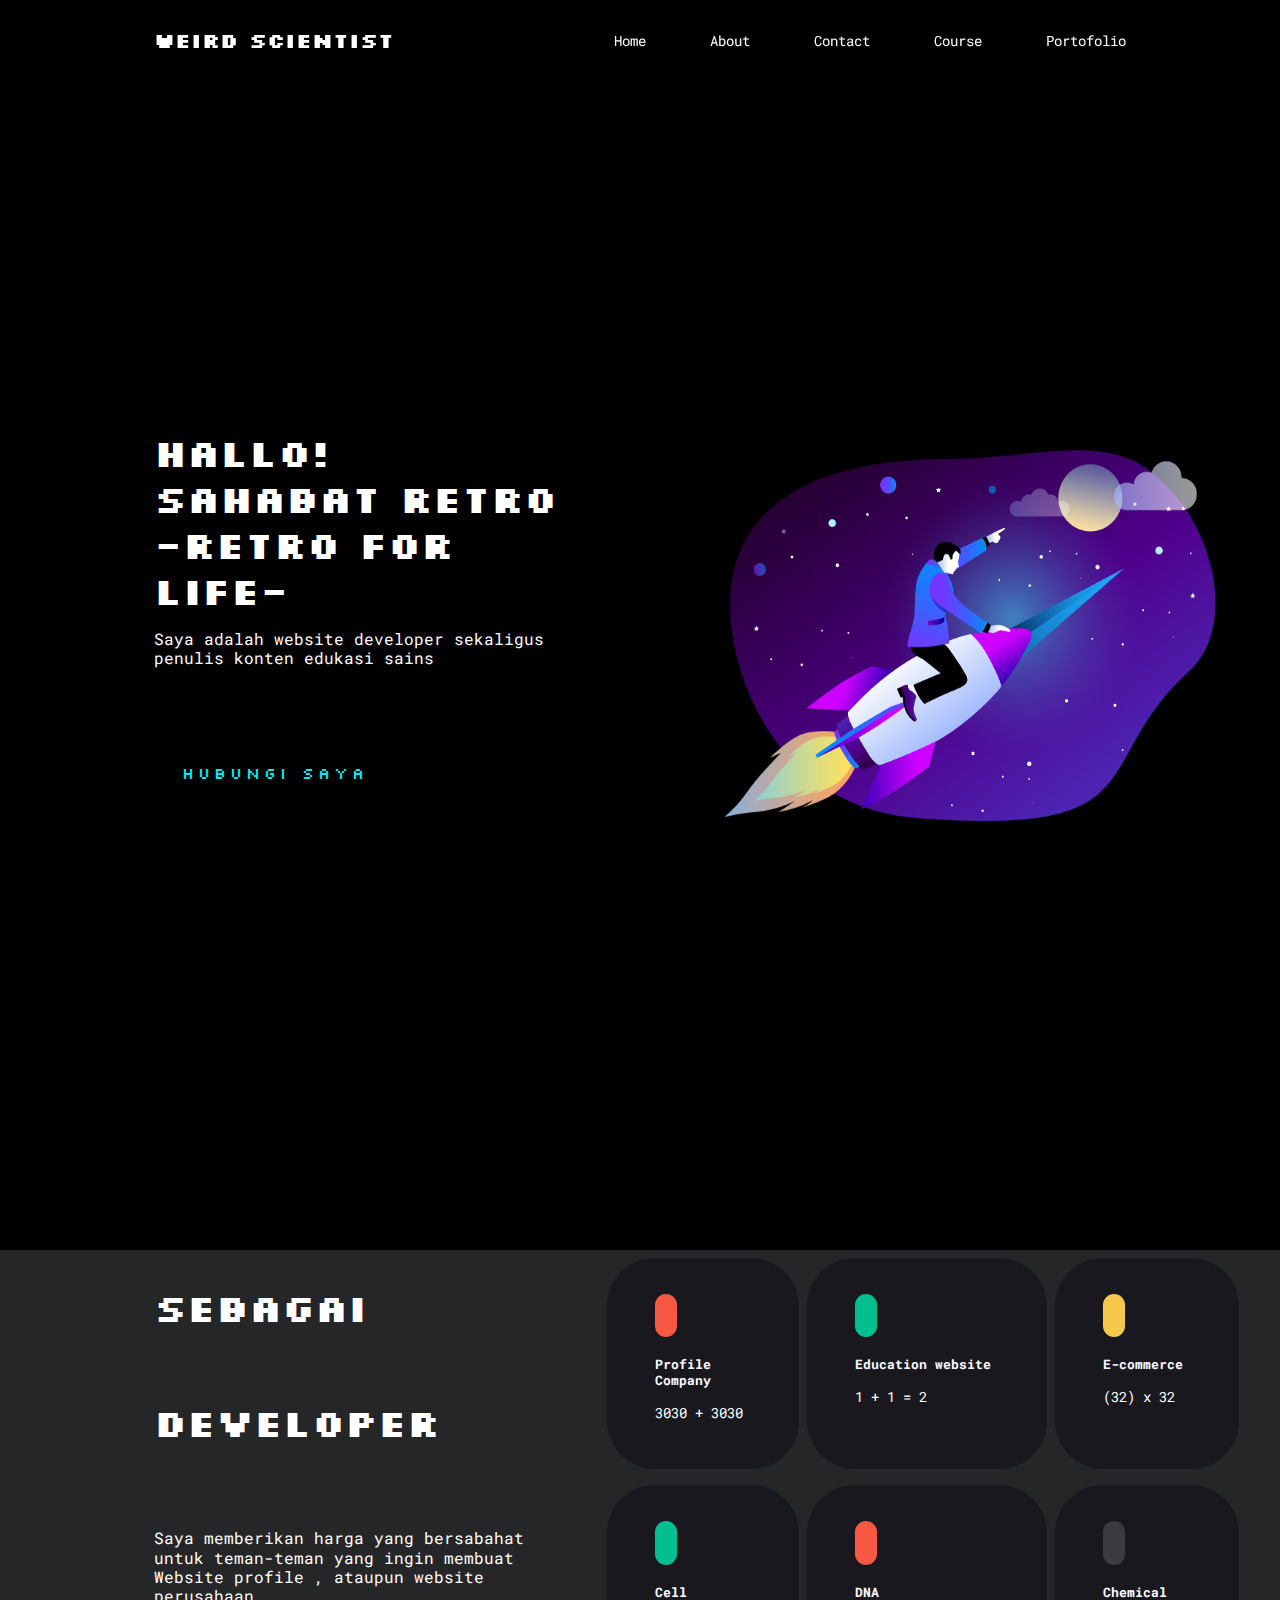
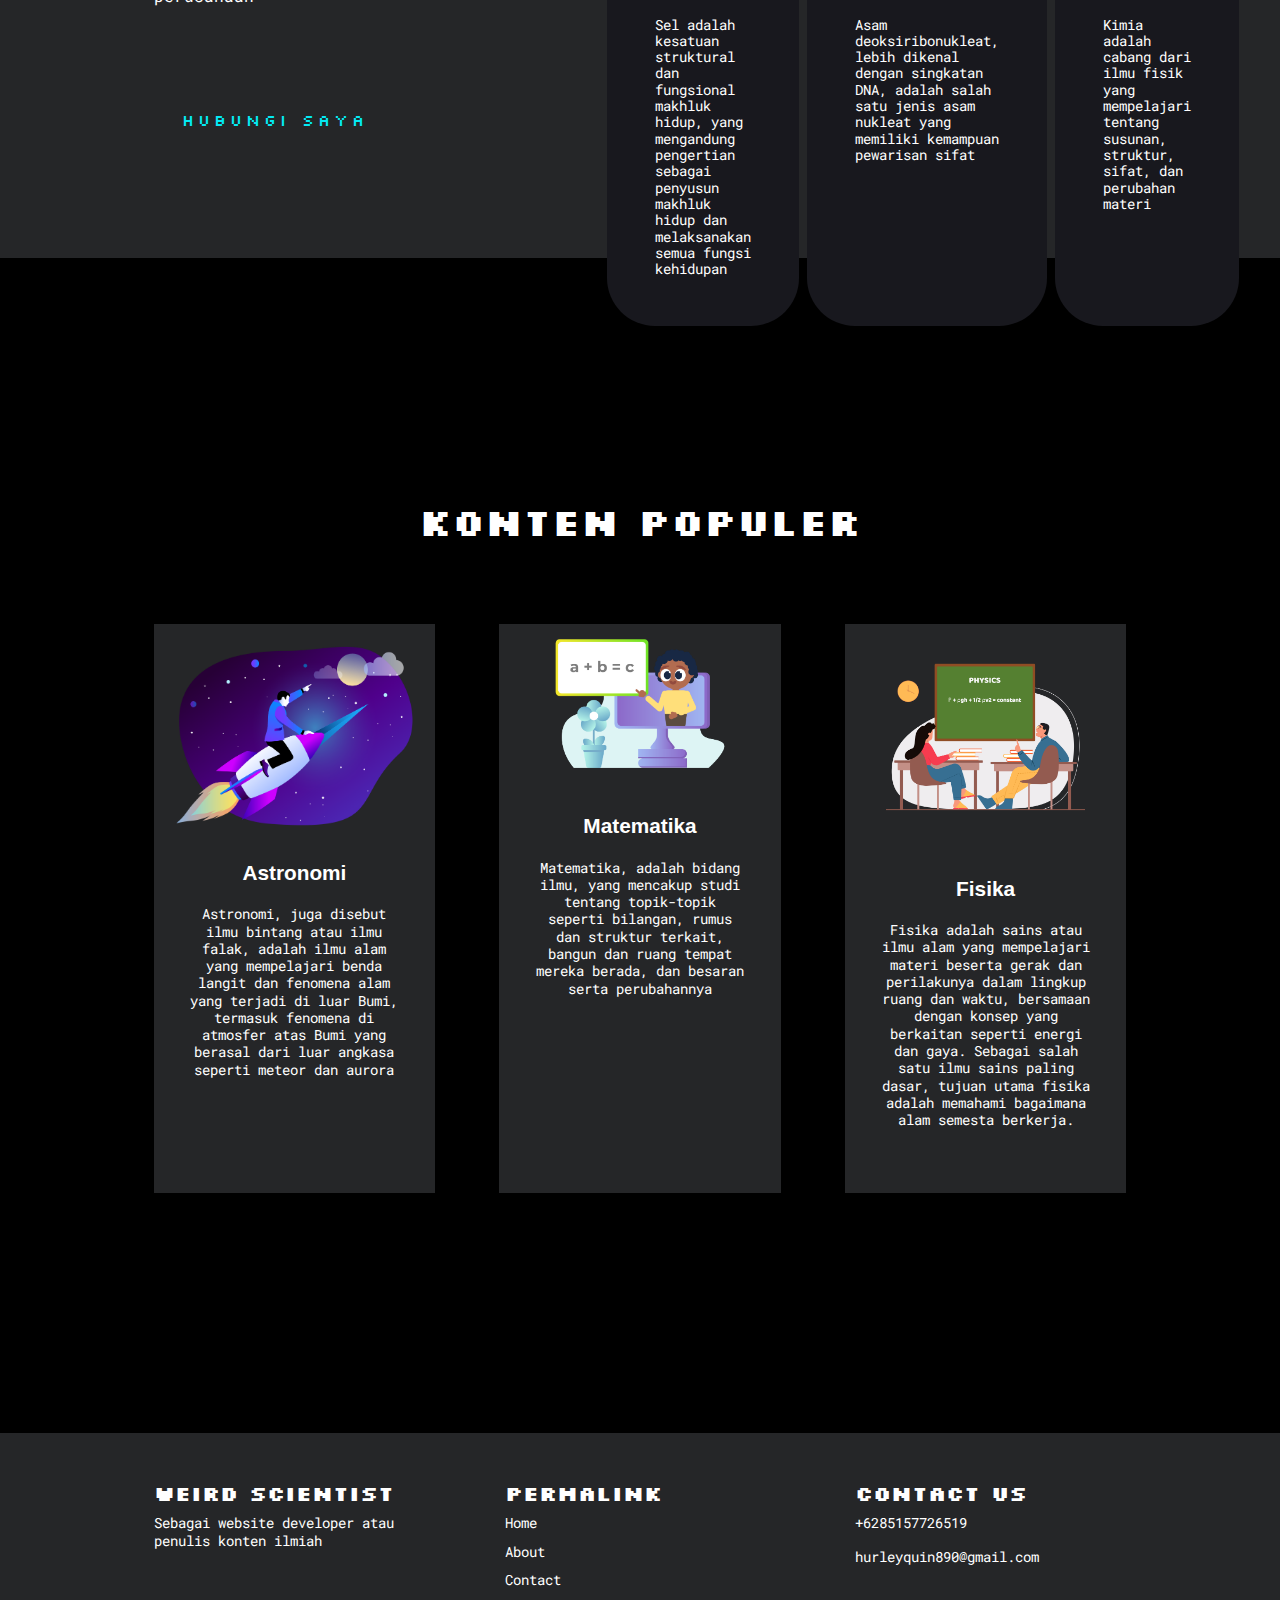
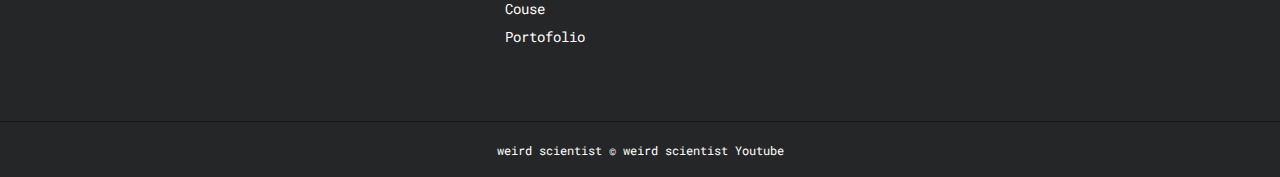
<file: index.html>
<!DOCTYPE html>
<html lang="en">
<head>
    <meta charset="UTF-8">
    <meta http-equiv="X-UA-Compatible" content="IE=edge">
    <meta name="viewport" content="width=device-width, initial-scale=1.0">
    <title>Star Home</title>
    <!-- Link icon -->
    <link rel="icon" href="images/as3.png" type="image/x-icon">


    <!--CDN link iconscout -->
    <link rel="stylesheet" href="https://unicons.iconscout.com/release/v4.0.0/css/line.css">
    <!--Link style CSS -->
    <link rel="stylesheet" href="css/style.css">
    <link rel="stylesheet" href="css/button.css">
    <!--Link untuk font google-->
    <link rel="preconnect" href="https://fonts.googleapis.com">
    <link rel="preconnect" href="https://fonts.gstatic.com" crossorigin>
    <link href="https://fonts.googleapis.com/css2?family=Prompt:ital,wght@0,100;1,400&family=Roboto+Mono:wght@100&display=swap" 
    rel="stylesheet">
    <link rel="preconnect" href="https://fonts.googleapis.com">
    <link rel="preconnect" href="https://fonts.gstatic.com" crossorigin>
    <link href="https://fonts.googleapis.com/css2?family=Silkscreen&display=swap" 
    rel="stylesheet">

    <!--CDN swiper-->
    <link
    rel="stylesheet" href="https://cdn.jsdelivr.net/npm/swiper@8/swiper-bundle.min.css"
    />
</head>
<body>
<!--Awal bagian Navigasi bar -->
    <nav>
        <div class="container nav_container ">
            <a href="index.html"><h4 class="navbar_title">weird scientist</h4></a>
            <ul class="nav_menu">
                <li><a href="index.html">Home</a></li>
                <li><a href="about.html">About</a></li>
                <li><a href="kontak.html">Contact</a></li>
                <li><a href="course.html">Course</a></li>
                <li><a href="portofolio.html">Portofolio</a></li>
            </ul>
            <button id="open-menu-btn"><i class="uil uil-bars"></i>
            </button>
            <button id="close-menu-btn"><i class="uil uil-multiply"></i>
            </button>
        </div>
    </nav>
<!--Akhir Bagian Navigasi Bar-->

<!--Bagian Header dimulai disini-->
    <header>
        <div class="container header_container">
            <div class="header_left">
                <h1>Hallo!</h1>
                <h1>Sahabat retro</h1>
                <h1>-Retro For Life-</h1>
                <p>Saya adalah website developer sekaligus penulis
                    konten edukasi sains
                </p>
            <div class="login-box">
                <form class="center">
                    <a href="kontak.html">
                        <span></span>
                        <span></span>
                        <span></span>
                        <span></span>
                        Hubungi saya
                    </a>
                </form>
            </div>
            </div>
            <div class="header_right">
                <div class="header_right-image">
                    <img src="./images/roket.png" alt="">
                </div>
            </div>
        </div>
    </header>
<!--Bagian Header diakhiri disini -->

<!--Section Bagian Categories dimulai disini-->
    <section class="categories">
        <div class="container categories_container">
            <div class="categories_left">
                <h1>Sebagai developer</h1>
                <p>Saya memberikan harga yang bersabahat untuk teman-teman 
                    yang ingin membuat Website profile , ataupun website perusahaan 
                </p>
                <div class="login-box">
                    <form class="center">
                        <a href="kontak.html">
                            <span></span>
                            <span></span>
                            <span></span>
                            <span></span>
                            Hubungi saya
                        </a>
                    </form>
                </div>
            </div>

            <div class="categories_right">
                <article class="kategori">
                    <span class="categories_icon"><i class="uil uil-eye"></i></span>
                    <h5>Profile Company</h5>   
                    <p>3030 + 3030 </p>
                </article>

                <article class="kategori">
                    <span class="categories_icon"><i class="uil uil-atom"></i></span>
                    <h5>Education website</h5>
                    <p>1 + 1 = 2
                       </p>
                </article>

                <article class="kategori">
                    <span class="categories_icon"><i class="uil uil-calculator-alt"></i></span>
                    <h5>E-commerce</h5>
                    <p>(32) x 32</p>
                </article>

                <article class="kategori">
                    <span class="categories_icon"><i class="uil uil-cell"></i></span>
                    <h5>Cell</h5>
                    <p>
                    Sel adalah kesatuan struktural dan 
                    fungsional makhluk hidup, yang mengandung pengertian sebagai 
                    penyusun makhluk hidup dan melaksanakan semua fungsi kehidupan
                    </p>
                </article>

                <article class="kategori">
                    <span class="categories_icon"><i class="uil uil-dna"></i></span>
                    <h5>DNA</h5>
                    <p>
                    Asam deoksiribonukleat, lebih dikenal dengan singkatan DNA, adalah 
                    salah satu jenis asam nukleat yang memiliki kemampuan pewarisan sifat
                    </p>
                </article>

                <article class="kategori">
                    <span class="categories_icon"><i class="uil uil-flask"></i></span>
                    <h5>Chemical</h5>
                    <p>Kimia adalah cabang dari ilmu fisik yang mempelajari 
                        tentang susunan, struktur, sifat, dan perubahan materi</p>
                </article>
            </div>

        </div>
    </section>
<!--Section Bagian Categories berakhir disini-->


<!--Section Bagian Courses dimulai disini-->
    <section class="courses">
        <h1>Konten populer</h1>

        <div class="container courses_container">
            <article class="course">
                <div class="course_image">
                    <img src="images/roket.png" alt="">
                </div>
                <div class="course_info">
                    <h4>Astronomi</h4>
                    <p>
                    Astronomi, juga disebut ilmu bintang atau ilmu falak, adalah ilmu alam yang mempelajari 
                    benda langit dan fenomena alam yang terjadi di luar Bumi, termasuk fenomena di atmosfer 
                    atas Bumi yang berasal dari luar angkasa seperti meteor dan aurora
                    </p>
                </div>
            </article>

            <article class="course">
                <div class="course_image">
                    <img src="images/math.png" alt="">
                </div>
                <div class="course_info">
                    <h4>Matematika</h4>
                    <p>Matematika, adalah bidang ilmu, 
                        yang mencakup studi tentang topik-topik seperti bilangan, rumus dan struktur terkait, 
                        bangun dan ruang tempat mereka berada, dan besaran serta perubahannya
                    </p>
                </div>
            </article>

            <article class="course">
                <div class="course_image">
                    <img src="images/fisika.png" alt="">
                </div>
                <div class="course_info">
                    <h4>Fisika</h4>
                    <p>
                    Fisika adalah sains atau ilmu alam yang mempelajari materi beserta gerak dan 
                    perilakunya dalam lingkup ruang dan waktu, bersamaan 
                    dengan konsep yang berkaitan seperti energi dan gaya. Sebagai salah satu ilmu sains 
                    paling dasar, tujuan utama fisika adalah memahami bagaimana alam semesta berkerja.
                    </p>
                </div>
            </article>
        </div>
    </section>
<!--Section Bagian Courses berakhir disini-->



<!--Section Footer dimulai disni -->
    <footer class="footer">
        <div class="container footer_container">
            <div class="footer_1">
                <a href="index.html" class="footer_logo"><h4>weird scientist</h4></a>
                <p>Sebagai website developer atau penulis konten ilmiah  
                </p>
            </div>

            <div class="footer_2">
                <h4>Permalink</h4>
                <ul>
                    <li><a href="index.html">Home</a></li>
                    <li><a href="about.html">About</a></li>
                    <li><a href="contact.html">Contact</a></li>
                    <li><a href="couse.html">Couse</a></li>
                    <li><a href="portofolio.html">Portofolio</a></li>
                </ul>
            </div>

            <div class="footer_3">
                <h4>Contact us</h4>
                <div>
                    <p>+6285157726519</p>
                    <p>hurleyquin890@gmail.com</p>
                </div>
                <ul class="footer_social">
                    <li><a href="#"><i class="uil uil-instagram"></i></a></li>
                    <li><a href="#"><i class="uil uil-facebook"></i></a></li>
                    <li><a href="#"><i class="uil uil-youtube"></i></a></li>
                    <li><a href="https://github.com/hurleyquin911?tab=repositories"><i class="uil uil-github-alt"></i></a></li>
                </ul>
            </div>    
        </div>
        <div class="footer_copyright">
            <small>weird scientist &copy; weird scientist Youtube</small>
        </div>
    </footer>
<!--Section Footer berakhir disni -->


<!--Bagian JavaScript-->
<script src="https://cdn.jsdelivr.net/npm/swiper@8/swiper-bundle.min.js"></script>
<script src="./js/main.js"></script>
<!--Akhir Bagian JavaScript-->

<script>
    var swiper = new Swiper(".mySwiper", {
        slidesPerView: 1,
        spaceBetween: 30,
        pagination: {
          el: ".swiper-pagination",
          clickable: true,
        },
        //kondisi untuk layar lebih besar dari 600px
        breakpoints:{
            600: {
                slidesPerView: 2
            }
        }
      });
</script>


</body>
</html>
</file>
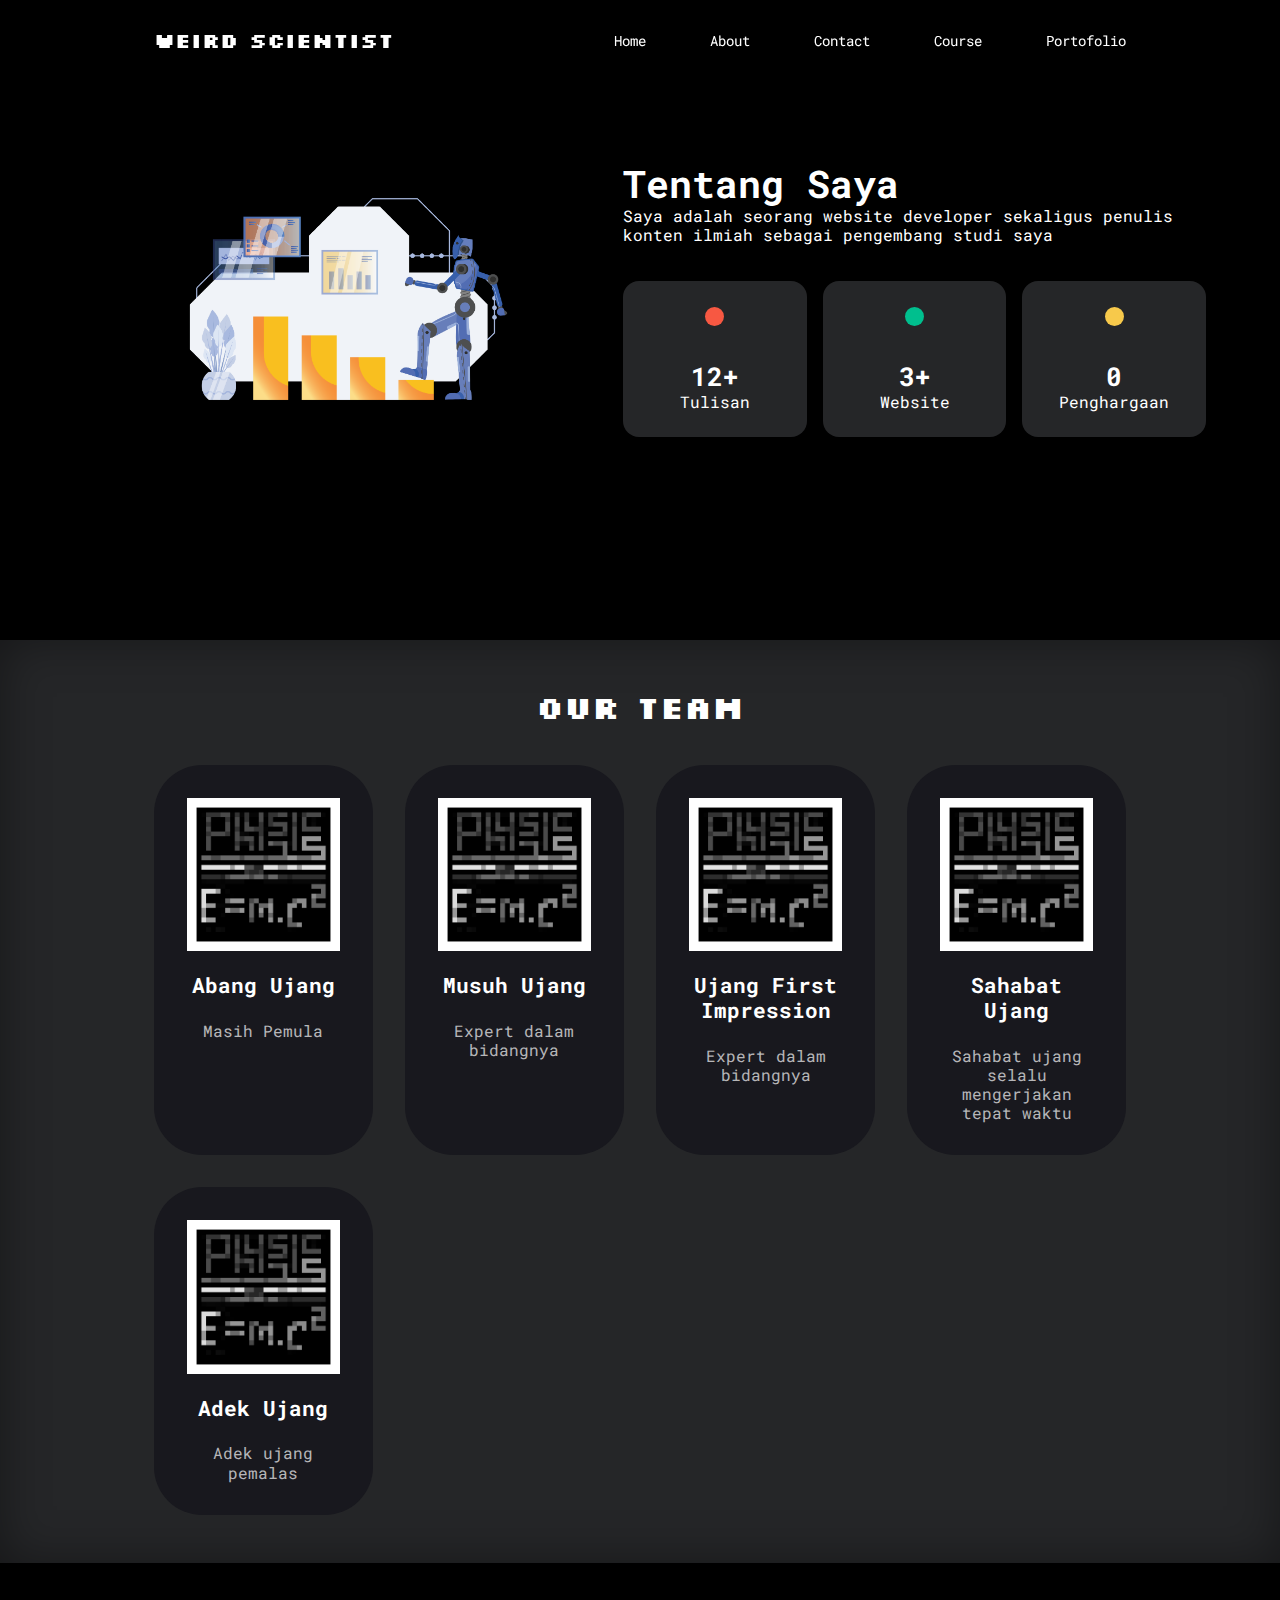
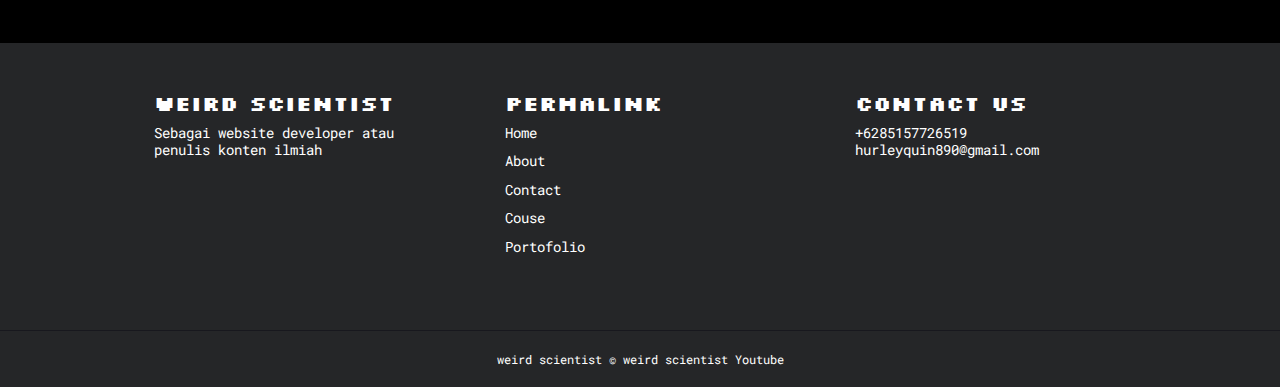
<file: about.html>
<!DOCTYPE html>
<html lang="en">
<head>
    <meta charset="UTF-8">
    <meta http-equiv="X-UA-Compatible" content="IE=edge">
    <meta name="viewport" content="width=device-width, initial-scale=1.0">
    <title>About</title>
    <link rel="icon" href="images/as3.png" type="image/x-icon">

    <!--CDN link iconscout -->
    <link rel="stylesheet" href="https://unicons.iconscout.com/release/v4.0.0/css/line.css">
    <!--Link style CSS -->
    <link rel="stylesheet" href="./css/style.css">
    <link rel="stylesheet" href="./css/about.css">
    <!--Link untuk font google-->
    <link rel="preconnect" href="https://fonts.googleapis.com">
    <link rel="preconnect" href="https://fonts.gstatic.com" crossorigin>
    <link href="https://fonts.googleapis.com/css2?family=Prompt:ital,wght@0,100;1,400&family=Roboto+Mono:wght@100&display=swap" 
    rel="stylesheet">
    <link rel="preconnect" href="https://fonts.googleapis.com">
    <link rel="preconnect" href="https://fonts.gstatic.com" 
    crossorigin>
    <link href="https://fonts.googleapis.com/css2?family=Silkscreen&display=swap" rel="stylesheet">
</head>
<body>

<!--Awal bagian Navigasi bar -->   
    <nav>
        <div class="container nav_container ">
            <a href="index.html"><h4 class="navbar_title">weird scientist</h4></a>
            <ul class="nav_menu">
                <li><a href="index.html">Home</a></li>
                <li><a href="about.html">About</a></li>
                <li><a href="kontak.html">Contact</a></li>
                <li><a href="course.html">Course</a></li>
                <li><a href="portofolio.html">Portofolio</a></li>
            </ul>
            <button id="open-menu-btn"><i class="uil uil-bars"></i>
            </button>
            <button id="close-menu-btn"><i class="uil uil-multiply"></i>
            </button>
        </div>
    </nav>
<!--Akhir bagian Navigasi bar-->

<!--Bagian About Achivements Dimulai disini-->

    <section class="about_achievement">
        <div class="container about_achievements_container">
            <div class="about_achievements_left">
                <img src="images/arch.png" alt="">
            </div>

            <div class="about_achievements_right">
                <h1>Tentang Saya</h1>
                <p>
                    Saya adalah seorang website developer sekaligus penulis konten ilmiah 
                    sebagai pengembang studi saya 
                </p>

                <div class="achievements_card">
                    <article class="achievement_card">
                        <span class="achivements_icon">
                            <i class="uil uil-calculator-alt"></i>
                        </span>
                        <h3>12+</h3>
                        <p>Tulisan</p>
                    </article>
        
                    <article class="achievement_card">
                        <span class="achivements_icon">
                            <i class="uil uil-syringe"></i>
                        </span>
                        <h3>3+</h3>
                        <p>Website</p>
                    </article>
        
                    <article class="achievement_card">
                        <span class="achivements_icon">
                            <i class="uil uil-lock-access"></i>
                        </span>
                        <h3>0</h3>
                        <p>Penghargaan</p>
                    </article>
                </div>
                
            </div>
        </div>
    </section>

<!--Bagian About Archivment Berakhir disini-->



<!--Bagian Team Dimulai disini-->

    <section class="team">
        <h2>Our Team</h2>
        <div class="container team_container">
            <article class="team_member">
                <div class="team_member-image">
                    <img src="images/logo13.png" alt="">
                </div>
                <div class="team_member-info">
                    <h4>Abang Ujang</h4>
                    <p>Masih Pemula</p>
                </div>
                <div class="team_member-socials">
                    <a href="#" target="_blank"><i class="uil uil-instagram"></i></a>
                    <a href="#" target="_blank"><i class="uil uil-facebook"></i></a>
                    <a href="#" target="_blank"><i class="uil uil-github"></i></a>
                </div>
            </article>

            <article class="team_member">
                <div class="team_member-image">
                    <img src="images/logo13.png" alt="">
                </div>
                <div class="team_member-info">
                    <h4>Musuh Ujang</h4>
                    <p>Expert dalam bidangnya</p>
                </div>
                <div class="team_member-socials">
                    <a href="#" target="_blank"><i class="uil uil-instagram"></i></a>
                    <a href="#" target="_blank"><i class="uil uil-facebook"></i></a>
                    <a href="#" target="_blank"><i class="uil uil-github"></i></a>
                </div>
            </article>

            <article class="team_member">
                <div class="team_member-image">
                    <img src="images/logo13.png" alt="">
                </div>
                <div class="team_member-info">
                    <h4>Ujang First Impression</h4>
                    <p>Expert dalam bidangnya</p>
                </div>
                <div class="team_member-socials">
                    <a href="#" target="_blank"><i class="uil uil-instagram"></i></a>
                    <a href="#" target="_blank"><i class="uil uil-facebook"></i></a>
                    <a href="#" target="_blank"><i class="uil uil-github"></i></a>
                </div>
            </article>

            <article class="team_member">
                <div class="team_member-image">
                    <img src="images/logo13.png" alt="">
                </div>
                <div class="team_member-info">
                    <h4>Sahabat Ujang</h4>
                    <p>Sahabat ujang selalu mengerjakan tepat waktu</p>
                </div>
                <div class="team_member-socials">
                    <a href="#" target="_blank"><i class="uil uil-instagram"></i></a>
                    <a href="#" target="_blank"><i class="uil uil-facebook"></i></a>
                    <a href="#" target="_blank"><i class="uil uil-github"></i></a>
                </div>
            </article>

            <article class="team_member">
                <div class="team_member-image">
                    <img src="images/logo13.png" alt="">
                </div>
                <div class="team_member-info">
                    <h4>Adek Ujang</h4>
                    <p>Adek ujang pemalas</p>
                </div>
                <div class="team_member-socials">
                    <a href="#" target="_blank"><i class="uil uil-instagram"></i></a>
                    <a href="#" target="_blank"><i class="uil uil-facebook"></i></a>
                    <a href="#" target="_blank"><i class="uil uil-github"></i></a>
                </div>
            </article>

        </div>
    </section>

<!--Bagian Team Dimulai disini-->



<!--Section Footer dimulai disni -->
<footer class="footer">
    <div class="container footer_container">
        <div class="footer_1">
            <a href="index.html" class="footer_logo"><h4>weird scientist</h4></a>
            <p>Sebagai website developer atau penulis konten ilmiah  </p>
        </div>

        <div class="footer_2">
            <h4>Permalink</h4>
            <ul>
                <li><a href="index.html">Home</a></li>
                <li><a href="about.html">About</a></li>
                <li><a href="contact.html">Contact</a></li>
                <li><a href="couse.html">Couse</a></li>
                <li><a href="portofolio.html">Portofolio</a></li>
            </ul>
        </div>


        <div class="footer_4">
            <h4>Contact us</h4>
            <div>
                <p>+6285157726519</p>
                <p>hurleyquin890@gmail.com</p>
            </div>
            <ul class="footer_social">
                <li><a href="#"><i class="uil uil-instagram"></i></a></li>
                <li><a href="#"><i class="uil uil-facebook"></i></a></li>
                <li><a href="#"><i class="uil uil-youtube"></i></a></li>
                <li><a href="https://github.com/hurleyquin911?tab=repositories"><i class="uil uil-github-alt"></i></a></li>
            </ul>
        </div>    
    </div>
    <div class="footer_copyright">
        <small>weird scientist &copy; weird scientist Youtube</small>
    </div>
</footer>
<!--Section Footer berakhir disni -->


<!--Bagian JavaScript-->
<script src="./js/main.js"></script>
<!--Akhir Bagian JavaScript-->
</body>
</html>
</file>
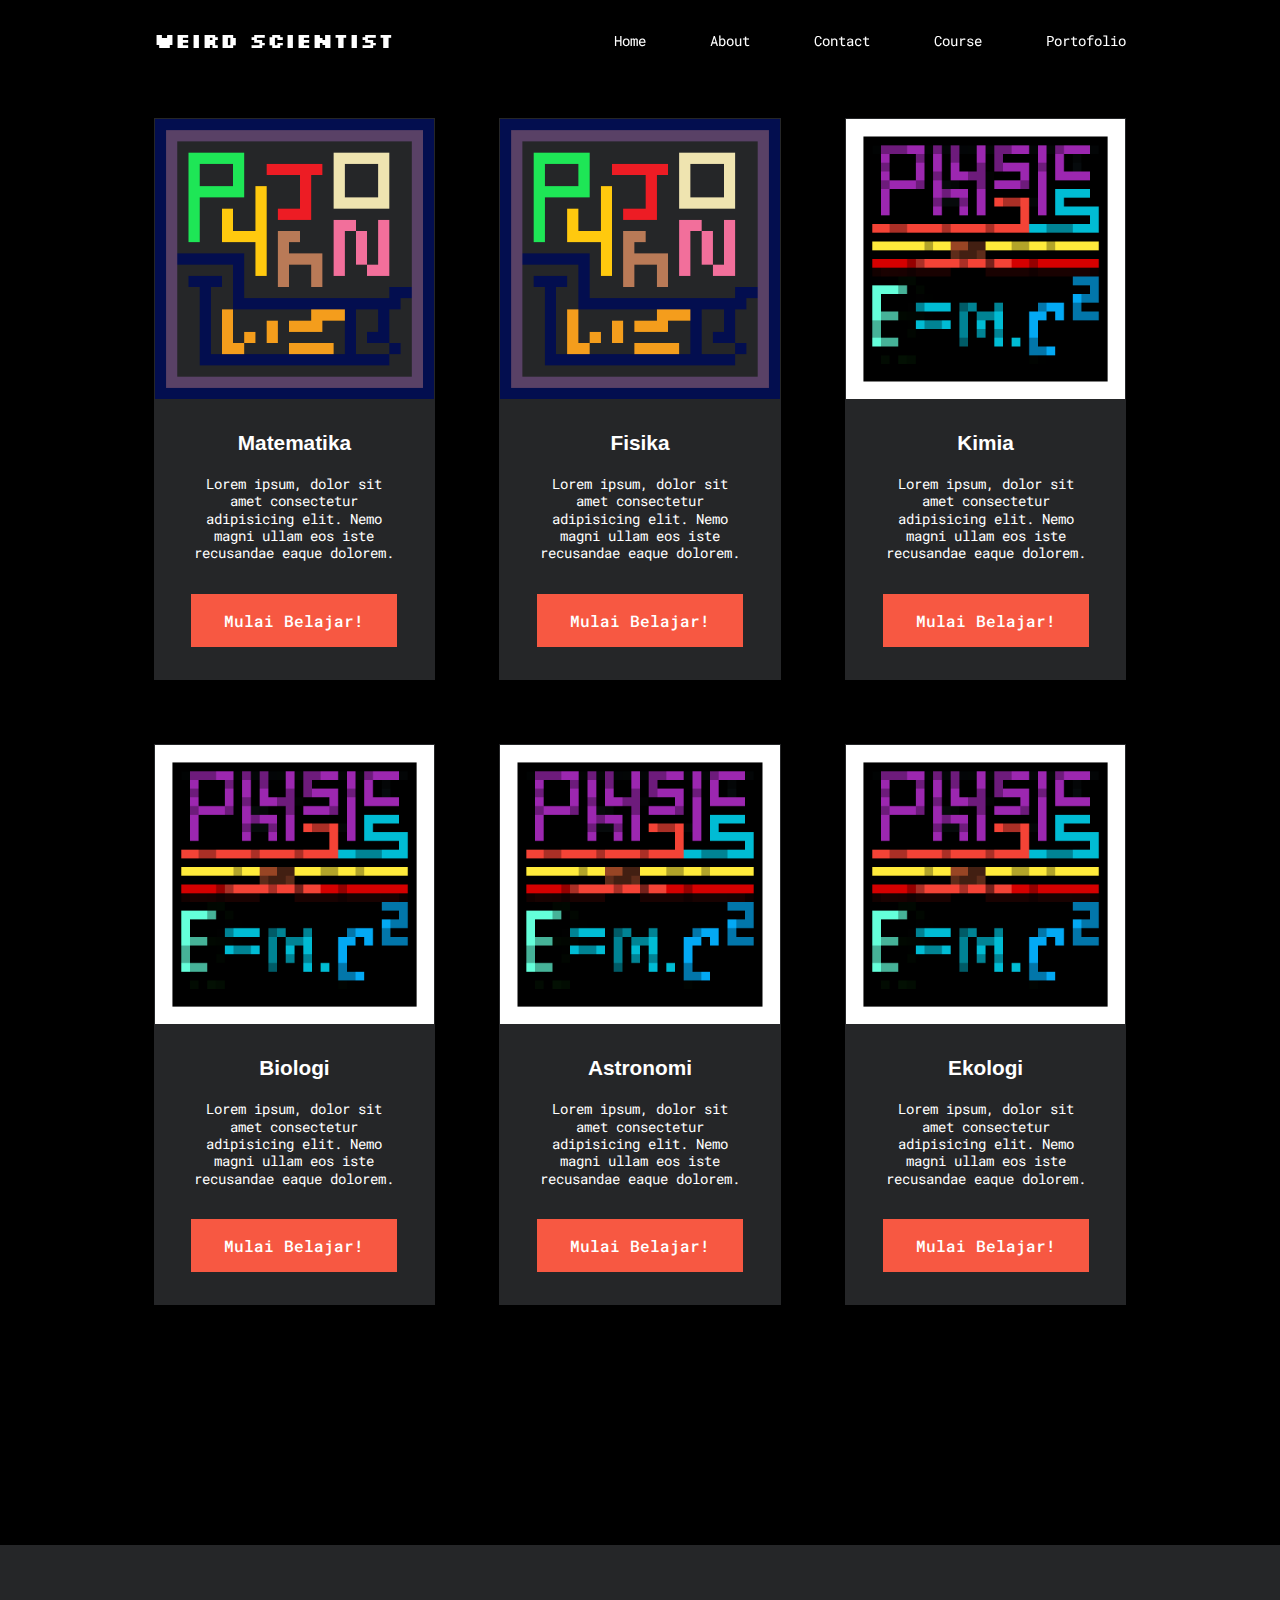
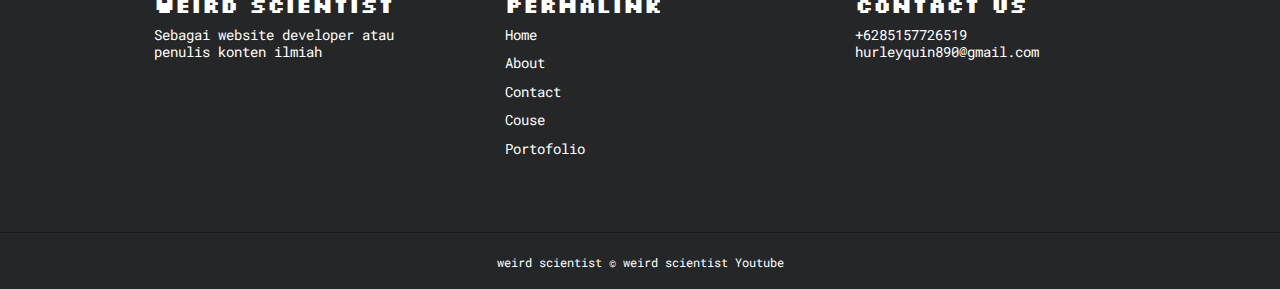
<file: course.html>
<!DOCTYPE html>
<html lang="en">
<head>
    <meta charset="UTF-8">
    <meta http-equiv="X-UA-Compatible" content="IE=edge">
    <meta name="viewport" content="width=device-width, initial-scale=1.0">
    <title>List Materi</title>
    <link rel="icon" href="images/as3.png" type="image/x-icon">

    <!--CDN link iconscout -->
    <link rel="stylesheet" href="https://unicons.iconscout.com/release/v4.0.0/css/line.css">
    <!--Link style CSS -->
    <link rel="stylesheet" href="css/style.css">
    <!--Link untuk font google-->
    <link rel="preconnect" href="https://fonts.googleapis.com">
    <link rel="preconnect" href="https://fonts.gstatic.com" crossorigin>
    <link href="https://fonts.googleapis.com/css2?family=Prompt:ital,wght@0,100;1,400&family=Roboto+Mono:wght@100&display=swap" 
    rel="stylesheet">
    <link rel="preconnect" href="https://fonts.googleapis.com">
    <link rel="preconnect" href="https://fonts.gstatic.com" crossorigin>
    <link href="https://fonts.googleapis.com/css2?family=Silkscreen&display=swap" 
    rel="stylesheet">   
    <!--CDN swiper-->
    <link
    rel="stylesheet" href="https://cdn.jsdelivr.net/npm/swiper@8/swiper-bundle.min.css"
    />

    <style> 
        .courses {
            margin-top: 5rem;
        }
    </style>

</head>
<body>

<!--Awal bagian Navigasi bar -->
    <nav>
        <div class="container nav_container ">
            <a href="index.html"><h4 class="navbar_title">weird scientist</h4></a>
            <ul class="nav_menu">
                <li><a href="index.html">Home</a></li>
                <li><a href="about.html">About</a></li>
                <li><a href="kontak.html">Contact</a></li>
                <li><a href="course.html">Course</a></li>
                <li><a href="portofolio.html">Portofolio</a></li>
            </ul>
            <button id="open-menu-btn"><i class="uil uil-bars"></i>
            </button>
            <button id="close-menu-btn"><i class="uil uil-multiply"></i>
            </button>
        </div>
    </nav>
<!--Akhir Bagian Navigasi Bar-->

<br><br>
<!--Section Bagian Courses dimulai disini-->
<section class="courses">
    <div class="container courses_container">
        <article class="course">
            <div class="course_image">
                <img src="images/as3.png" alt="">
            </div>
            <div class="course_info">
                <h4>Matematika</h4>
                <p>Lorem ipsum, dolor sit amet consectetur adipisicing elit. 
                    Nemo magni ullam eos iste recusandae eaque dolorem.
                </p>    
                <a href="#" class="btn btn-primary">
                    Mulai Belajar!
                </a>
            </div>
        </article>

        <article class="course">
            <div class="course_image">
                <img src="images/as3.png" alt="">
            </div>
            <div class="course_info">
                <h4>Fisika</h4>
                <p>Lorem ipsum, dolor sit amet consectetur adipisicing elit. 
                    Nemo magni ullam eos iste recusandae eaque dolorem.
                </p>
                <a href="#" class="btn btn-primary">
                    Mulai Belajar!
                </a>
            </div>
        </article>

        <article class="course">
            <div class="course_image">
                <img src="images/logo13.png" alt="">
            </div>
            <div class="course_info">
                <h4>Kimia</h4>
                <p>Lorem ipsum, dolor sit amet consectetur adipisicing elit. 
                    Nemo magni ullam eos iste recusandae eaque dolorem.
                </p>
                <a href="#" class="btn btn-primary">
                    Mulai Belajar!
                </a>
            </div>
        </article>

        <article class="course">
            <div class="course_image">
                <img src="images/logo13.png" alt="">
            </div>
            <div class="course_info">
                <h4>Biologi</h4>
                <p>Lorem ipsum, dolor sit amet consectetur adipisicing elit. 
                    Nemo magni ullam eos iste recusandae eaque dolorem.
                </p>
                <a href="#" class="btn btn-primary">
                    Mulai Belajar!
                </a>
            </div>
        </article>

        <article class="course">
            <div class="course_image">
                <img src="images/logo13.png" alt="">
            </div>
            <div class="course_info">
                <h4>Astronomi</h4>
                <p>Lorem ipsum, dolor sit amet consectetur adipisicing elit. 
                    Nemo magni ullam eos iste recusandae eaque dolorem.
                </p>
                <a href="#" class="btn btn-primary">
                    Mulai Belajar!
                </a>
            </div>
        </article>

        <article class="course">
            <div class="course_image">
                <img src="images/logo13.png" alt="">
            </div>
            <div class="course_info">
                <h4>Ekologi</h4>
                <p>Lorem ipsum, dolor sit amet consectetur adipisicing elit. 
                    Nemo magni ullam eos iste recusandae eaque dolorem.
                </p>
                <a href="#" class="btn btn-primary">
                    Mulai Belajar!
                </a>
            </div>
        </article>
    </div>
</section>
<!--Section Bagian Courses berakhir disini-->


<!--Section Footer dimulai disni -->
<footer class="footer">
    <div class="container footer_container">
        <div class="footer_1">
            <a href="index.html" class="footer_logo"><h4>weird scientist</h4></a>
            <p>Sebagai website developer atau penulis konten ilmiah  </p>
        </div>

        <div class="footer_2">
            <h4>Permalink</h4>
            <ul>
                <li><a href="index.html">Home</a></li>
                <li><a href="about.html">About</a></li>
                <li><a href="contact.html">Contact</a></li>
                <li><a href="couse.html">Couse</a></li>
                <li><a href="portofolio.html">Portofolio</a></li>
            </ul>
        </div>


        <div class="footer_4">
            <h4>Contact us</h4>
            <div>
                <p>+6285157726519</p>
                <p>hurleyquin890@gmail.com</p>
            </div>
            <ul class="footer_social">
                <li><a href="#"><i class="uil uil-instagram"></i></a></li>
                <li><a href="#"><i class="uil uil-facebook"></i></a></li>
                <li><a href="#"><i class="uil uil-youtube"></i></a></li>
                <li><a href="https://github.com/hurleyquin911?tab=repositories"><i class="uil uil-github-alt"></i></a></li>
            </ul>
        </div>    
    </div>
    <div class="footer_copyright">
        <small>weird scientist &copy; weird scientist Youtube</small>
    </div>
</footer>
<!--Section Footer berakhir disni -->


<!--Bagian JavaScript-->
<script src="https://cdn.jsdelivr.net/npm/swiper@8/swiper-bundle.min.js"></script>
<script src="./js/main.js"></script>
<!--Akhir Bagian JavaScript-->

</body>
</html>
</file>
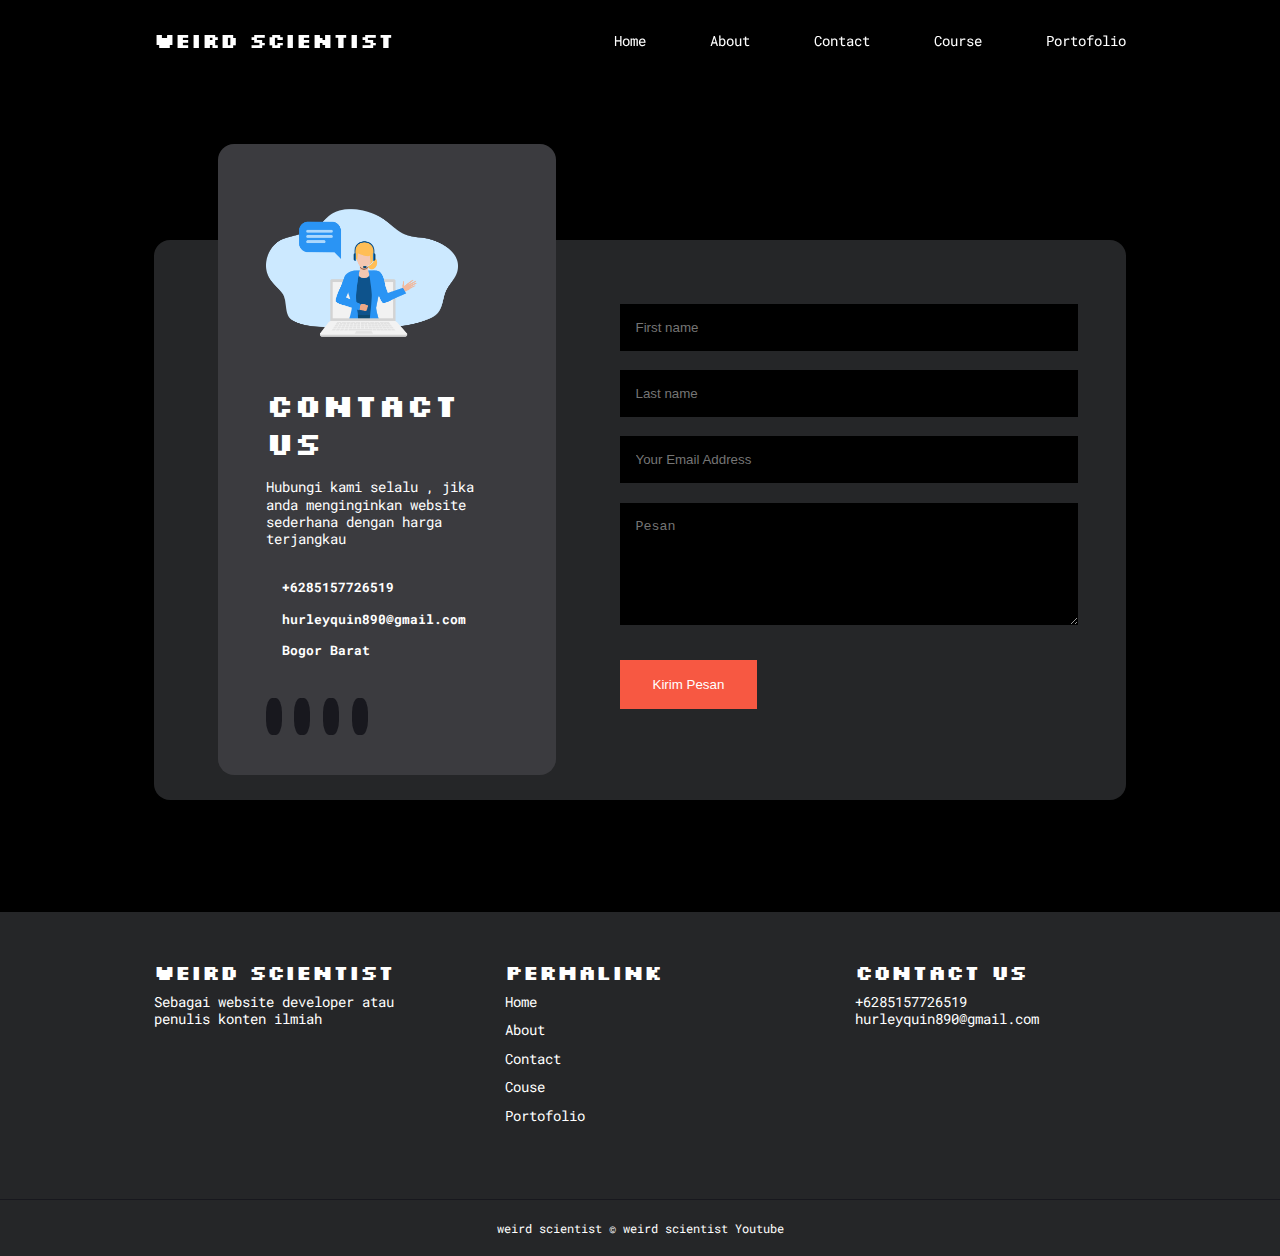
<file: kontak.html>
<!DOCTYPE html>
<html lang="en">
<head>
    <meta charset="UTF-8">
    <meta http-equiv="X-UA-Compatible" content="IE=edge">
    <meta name="viewport" content="width=device-width, initial-scale=1.0">
    <title>Kontak</title>
    <link rel="icon" href="images/as3.png" type="image/x-icon">

    <!--CDN link iconscout -->
    <link rel="stylesheet" href="https://unicons.iconscout.com/release/v4.0.0/css/line.css">
    <!--Link style CSS -->
    <link rel="stylesheet" href="css/style.css">
    <link rel="stylesheet" href="css/kontak.css">
    <!--Link untuk font google-->
    <link rel="preconnect" href="https://fonts.googleapis.com">
    <link rel="preconnect" href="https://fonts.gstatic.com" crossorigin>
    <link href="https://fonts.googleapis.com/css2?family=Prompt:ital,wght@0,100;1,400&family=Roboto+Mono:wght@100&display=swap" 
    rel="stylesheet">
    <link rel="preconnect" href="https://fonts.googleapis.com">
    <link rel="preconnect" href="https://fonts.gstatic.com" crossorigin>
    <link href="https://fonts.googleapis.com/css2?family=Silkscreen&display=swap" 
    rel="stylesheet">

    <!--CDN swiper-->
    <link
    rel="stylesheet" href="https://cdn.jsdelivr.net/npm/swiper@8/swiper-bundle.min.css"
    />
</head>
<body>

    
<!--Awal bagian Navigasi bar -->
    <nav>
        <div class="container nav_container ">
            <a href="index.html"><h4 class="navbar_title">weird scientist</h4></a>
            <ul class="nav_menu">
                <li><a href="index.html">Home</a></li>
                <li><a href="about.html">About</a></li>
                <li><a href="kontak.html">Contact</a></li>
                <li><a href="course.html">Course</a></li>
                <li><a href="portofolio.html">Portofolio</a></li>
            </ul>
            <button id="open-menu-btn"><i class="uil uil-bars"></i>
            </button>
            <button id="close-menu-btn"><i class="uil uil-multiply"></i>
            </button>
        </div>
    </nav>
<!--Akhir Bagian Navigasi Bar-->


<!--Section Kontak dimulai disni -->

    <section class="contact">
        <div class="container contact_container">
            <aside class="contact_aside">
                <div class="aside_image">
                    <img src="images/kontak1.png" alt="">   
                </div>
                <h2>Contact Us</h2>
                <p>Hubungi kami selalu , jika anda menginginkan website sederhana 
                    dengan harga terjangkau 
                </p>
                <ul class="contact_details">
                    <li>
                        <i class="uil uil-whatsapp"></i>
                        <h5>+6285157726519</h5>
                    </li>
                    <li>
                        <i class="uil uil-envelope"></i>
                        <h5>hurleyquin890@gmail.com</h5>
                    </li>
                    <li>
                        <i class="uil uil-location-pin-alt"></i>
                        <h5>Bogor Barat</h5>
                    </li>
                </ul>
                <ul class="contact_sosial">
                    <li><a href="#"><i class="uil uil-instagram"></i></a></li>
                    <li><a href="#"><i class="uil uil-facebook"></i></a></li>
                    <li><a href="#"><i class="uil uil-youtube"></i></a></li>
                    <li><a href="#"><i class="uil uil-github-alt"></i></a></li>
                </ul>
            </aside>

            <form action="https://formspree.io/f/xeqdqrjo" method="POST" class="contact_form">
                <div class="form_name">
                    <input type="text" name="First Name" placeholder="First name" required>
                </div>
                <div class="form_name">
                    <input type="text" name="Last Name" placeholder="Last name" required>
                </div>
                    <input type="email" name="Email Address" 
                    placeholder="Your Email Address" required>
                    <textarea name="Message" rows="6" placeholder="Pesan" required></textarea>
                    <button type="submit" class="btn btn-primary">Kirim Pesan</button>
     
            </form>
        </div>
    </section>

<!--Section Kontak dimulai disni -->


<!--Section Footer dimulai disni -->
<footer class="footer">
    <div class="container footer_container">
        <div class="footer_1">
            <a href="index.html" class="footer_logo"><h4>weird scientist</h4></a>
            <p>Sebagai website developer atau penulis konten ilmiah  </p>
        </div>

        <div class="footer_2">
            <h4>Permalink</h4>
            <ul>
                <li><a href="index.html">Home</a></li>
                <li><a href="about.html">About</a></li>
                <li><a href="contact.html">Contact</a></li>
                <li><a href="couse.html">Couse</a></li>
                <li><a href="portofolio.html">Portofolio</a></li>
            </ul>
        </div>

        <div class="footer_4">
            <h4>Contact us</h4>
            <div>
                <p>+6285157726519</p>
                <p>hurleyquin890@gmail.com</p>
            </div>
            <ul class="footer_social">
                <li><a href="#"><i class="uil uil-instagram"></i></a></li>
                <li><a href="#"><i class="uil uil-facebook"></i></a></li>
                <li><a href="#"><i class="uil uil-youtube"></i></a></li>
                <li><a href="https://github.com/hurleyquin911?tab=repositories"><i class="uil uil-github-alt"></i></a></li>
            </ul>
        </div>    
    </div>
    <div class="footer_copyright">
        <small>weird scientist &copy; weird scientist Youtube</small>
    </div>
</footer>
<!--Section Footer berakhir disni -->



<!--Bagian JavaScript-->
<script src="https://cdn.jsdelivr.net/npm/swiper@8/swiper-bundle.min.js"></script>
<script src="./js/main.js"></script>
<!--Akhir Bagian JavaScript-->


</body>
</html>
</file>
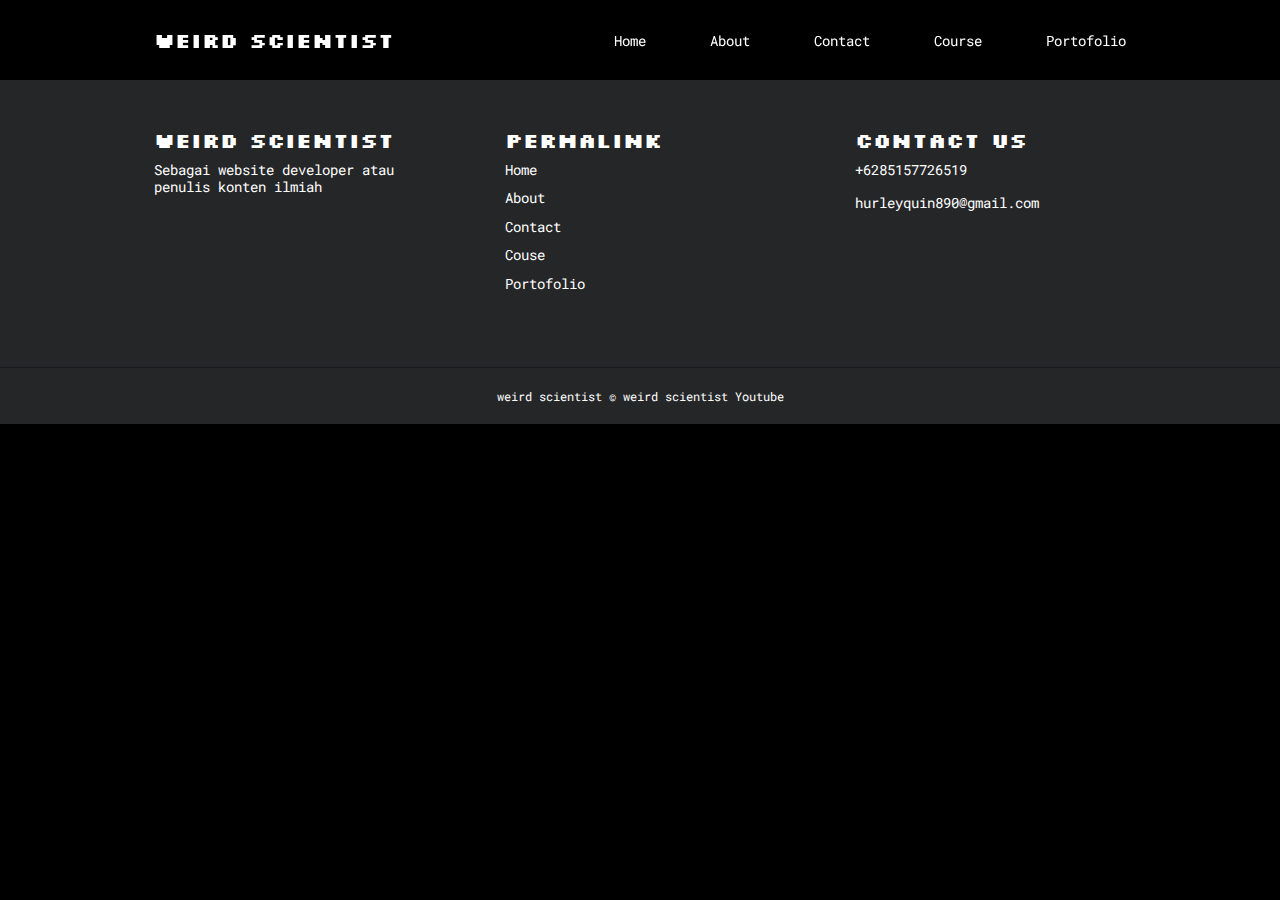
<file: portofolio.html>
<!DOCTYPE html>
<html lang="en">
<head>
    <meta charset="UTF-8">
    <meta http-equiv="X-UA-Compatible" content="IE=edge">
    <meta name="viewport" content="width=device-width, initial-scale=1.0">
    <title>My Portofolio</title>
    <link rel="icon" href="images/as3.png" type="image/x-icon">

    <!--CDN link iconscout -->
    <link rel="stylesheet" href="https://unicons.iconscout.com/release/v4.0.0/css/line.css">
    <!--Link style CSS -->
    <link rel="stylesheet" href="css/style.css">
    <!--Link untuk font google-->
    <link rel="preconnect" href="https://fonts.googleapis.com">
    <link rel="preconnect" href="https://fonts.gstatic.com" crossorigin>
    <link href="https://fonts.googleapis.com/css2?family=Prompt:ital,wght@0,100;1,400&family=Roboto+Mono:wght@100&display=swap" 
    rel="stylesheet">
    <link rel="preconnect" href="https://fonts.googleapis.com">
    <link rel="preconnect" href="https://fonts.gstatic.com" crossorigin>
    <link href="https://fonts.googleapis.com/css2?family=Silkscreen&display=swap" 
    rel="stylesheet">

    <!--CDN swiper-->
    <link
    rel="stylesheet" href="https://cdn.jsdelivr.net/npm/swiper@8/swiper-bundle.min.css"
    />
</head>
<body>
    <!--Awal bagian Navigasi bar -->
    <nav>
        <div class="container nav_container ">
            <a href="index.html"><h4 class="navbar_title">weird scientist</h4></a>
            <ul class="nav_menu">
                <li><a href="index.html">Home</a></li>
                <li><a href="about.html">About</a></li>
                <li><a href="kontak.html">Contact</a></li>
                <li><a href="course.html">Course</a></li> 
                <li><a href="portofolio.html">Portofolio</a></li>
            </ul>
            <button id="open-menu-btn"><i class="uil uil-bars"></i>
            </button>
            <button id="close-menu-btn"><i class="uil uil-multiply"></i>
            </button>
        </div>
    </nav>
<!--Akhir Bagian Navigasi Bar-->
    

<!--Section Footer dimulai disni -->
<footer class="footer">
    <div class="container footer_container">
        <div class="footer_1">
            <a href="index.html" class="footer_logo"><h4>weird scientist</h4></a>
            <p>Sebagai website developer atau penulis konten ilmiah  
            </p>
        </div>

        <div class="footer_2">
            <h4>Permalink</h4>
            <ul>
                <li><a href="index.html">Home</a></li>
                <li><a href="about.html">About</a></li>
                <li><a href="contact.html">Contact</a></li>
                <li><a href="couse.html">Couse</a></li>
                <li><a href="portofolio.html">Portofolio</a></li>
            </ul>
        </div>

        <div class="footer_3">
            <h4>Contact us</h4>
            <div>
                <p>+6285157726519</p>
                <p>hurleyquin890@gmail.com</p>
            </div>
            <ul class="footer_social">
                <li><a href="#"><i class="uil uil-instagram"></i></a></li>
                <li><a href="#"><i class="uil uil-facebook"></i></a></li>
                <li><a href="#"><i class="uil uil-youtube"></i></a></li>
                <li><a href="#"><i class="uil uil-github-alt"></i></a></li>
            </ul>
        </div>    
    </div>
    <div class="footer_copyright">
        <small>weird scientist &copy; weird scientist Youtube</small>
    </div>
</footer>
<!--Section Footer berakhir disni -->


<!--Bagian JavaScript-->
<script src="https://cdn.jsdelivr.net/npm/swiper@8/swiper-bundle.min.js"></script>
<script src="../js/main.js"></script>
<!--Akhir Bagian JavaScript-->
</body>
</html>
</file>
<file: css/style.css>
*{
    margin: 0;
    padding: 0;
    border: 0;
    outline: 0;
    text-decoration: none;
    list-style: none;
    box-sizing: border-box;

}
/*------ Simpan sementara ------

1. --color-primary: #6c63ff;
2.font-family: 'Franklin Gothic Medium',
     'Arial Narrow', Arial, sans-serif;

3.font-family: 'Silkscreen', cursive; 

------ Akhir Pemilihan opsi ---*/

:root{
    --color-primary: #3b3b3f;
    --color-success: #00bf8e;
    --color-warning: #f7c94b;
    --color-danger: #f75842;
    --color-danger-variant: rgba(247, 88, 66, 0.4);
    --color-white: #fff;
    --color-light: rgba(255, 255, 255, 0.7);
    --color-black: #000;
    --color-bg: #000000;
    --color-bg1: #252628;
    --color-bg2: #18181e;

    --container-width-lg:76%;
    --container-width-md:90%;
    --container-width-sm:94%;
    
    --transition: all 400ms ease;
    --transition2: all 2000ms ease;

}

/*----- Scroll Bar ----*/
::-webkit-scrollbar {
    width: 0.5em;
}

::-webkit-scrollbar-track {
    background: rgb(0, 0, 0);
}

::-webkit-scrollbar-thumb {
    background: rgb(57, 0, 81);
}

/*----- Penutup Scroll Bar ----*/

body{
    font-family: 'Prompt', sans-serif;
    font-family: 'Roboto Mono', monospace;
    line-height: 1.2;
    color: var(--color-white);
    background: var(--color-bg);

}

.container{
    width: var(--container-width-lg);
    margin: auto;
}

.section{
    padding: 6rem 0;
}

.section h2{
    text-align: center;
    margin-bottom: 4rem;
}

h1 , h2, h3, h4, h5 {
    line-height: 1.2;
}

h1 {
    font-size: 2.4rem;
}

h2 {
    font-size: 2rem;
}

h3 {
    font-size: 1.6rem;
}

h4 {
    font-size: 1.3rem;
}

a {
    color: var(--color-white);
}

img {
    width: 100%;
    display: block;
    object-fit: cover;
}

.btn{
    display: inline-block;
    background: var(--color-white);
    color: var(--color-black);
    padding: 1rem 2rem;
    border: 1px solid transparent;
    font-weight: 500;
    transition: var(--transition);
}

.btn:hover {
    background: transparent;
    color: var(--color-white);
    border-color: var(--color-white);
}

.btn-primary {
    background: var(--color-danger);
    color: var(--color-white);

}

/* ======================== Bagian Navbar ======================== */

nav {
    background: transparent;
    width: 100vw;
    height: 5rem;
    position: fixed;
    top: 0;
    z-index: 11;
}

/*------Bagian windows scroll dengan js-----*/
.window-scroll {
    background: var(--color-bg2);
    box-shadow:0 5rem 2rem rgba(0,0,0,0.2);
    transition: var(--transition2);
}
/*------Penutup windows scroll dengan js-----*/



.nav_container {
    height: 100%;
    display: flex;
    justify-content: space-between;
    align-items: center;   
}

nav button {
    display: none;
}

.navbar_title {
    font-family: 'Silkscreen', cursive; 
}

.nav_menu {
    display: flex;
    align-items: center;
    gap: 4rem;
}

.nav_menu a {
    font-size: 0.9rem;
    transition: var(--transition);
}

.nav_menu a:hover {
    color: var(--color-success);

}

/*----------------Bagian Header--------------*/

header {
    position: relative;
    top: 2rem;
    overflow: hiddens;
    height: 130vh;
    margin-bottom: 5rem;
}


.header_container {
    display: grid;
    grid-template-columns: 1fr 1fr;
    align-items: center;
    gap: 5rem;
    height: 100%;
}


.header_left p {
    margin: 1rem 0 2.4rem;
}

.header_left h1 {
    font-family: 'Silkscreen', cursive;
}

.header_right {
    width: 130%;
}



/*----------------Bagian Kategori--------------*/

.categories {
    background: var(--color-bg1);
    padding-bottom: 5rem;
    height: 38rem;
}

.categories h1 {
    line-height: 3;
    margin-bottom: 3rem;
}

.categories_container {
    display: grid;
    grid-template-columns: 40% 60%;
    gap: 4rem;
}

.categories_left h1 {
    font-family: 'Silkscreen', cursive;
}

.categories_left p {
    margin: 1rem 0 3rem;
}

.categories_right {
    display: grid;
    grid-template-columns: repeat(3, 1fr);
    gap: 0.5rem;
}

.kategori {
    background: var(--color-bg2);
    margin-top: 0.50rem;
    padding:3rem;
    border-radius: 3rem;    
    transition: var(--transition);
}

.kategori:hover {
    box-shadow: 0 3rem 3rem rgba(0, 166, 255, 0.3);
    z-index: 1;
}

/*------ Warna dari icon --------*/
.kategori:nth-child(1) .categories_icon{
    background: var(--color-danger);
}

.kategori:nth-child(2) .categories_icon{
    background: var(--color-success);
}

.kategori:nth-child(3) .categories_icon{
    background: var(--color-warning);
}

.kategori:nth-child(4) .categories_icon{
    background: var(--color-success);
}

.kategori:nth-child(5) .categories_icon{
    background: var(--color-danger);
}

.kategori:nth-child(6) .categories_icon{
    background: var(--color-primary);
}

/*----- Penutup Warna dari icon --------*/

.categories_icon {
    background: var(--color-primary);
    padding: 0.7rem;
    border-radius: 1rem;
}

.kategori h5 {
    margin: 2rem 0 1rem;
}

.kategori p {
    font-size: 0.85rem;
}

.icon_download {
    background: var(--color-primary);
    padding: 0.7rem;
    margin-top: 2rem;
    border-radius: 1rem;
    font-family: 'Silkscreen', cursive; 
}

/*----------------Bagian Courses--------------*/

.courses {
    margin-top: 15rem;
    padding-bottom: 10rem;
}

.courses h1 {
    font-family: 'Silkscreen', cursive;
    text-align: center;
    margin-bottom: 5rem;
}

.courses_container {
    display: grid;
    grid-template-columns: repeat(3 , 1fr);
    gap: 4rem;
}

.course {
    background: var(--color-bg1);
    text-align: center; 
    border: 1px solid transparent;
    transition: var(--transition);
}

.course:hover {
    background: transparent;
    border-color: var(--color-primary);
}

.course_info {
    padding: 2rem;
}

.course_info h4 {
    font-family: 'Franklin Gothic Medium',
     'Arial Narrow', Arial, sans-serif;
}

.course_info p {
    margin: 1.2rem 0 2rem;
    font-size: 0.9rem;
}


/*----------------Bagian FAQS--------------*/

.faqs {
    background: var(--color-bg1);
    box-shadow: inset 0 0 3rem rgba(0, 0, 0, 0.5) ;
    padding-bottom: 5rem;
}

.faqs h2 {
    padding-top: 3rem;
    font-family: 'Franklin Gothic Medium', 'Arial Narrow', Arial, sans-serif;
    text-align: center;
    padding-bottom: 3rem;

}

.faqs_container {
    display: grid;
    grid-template-columns: 1fr 1fr ;
    gap: 2rem;
}

.faq {
    padding: 2rem;
    display: flex;
    align-items: center;
    gap: 1.4rem;
    height: fit-content;
    background: var(--color-primary);
    cursor: pointer;
}

.faq h4 {
    font-size: 1rem;
    line-height: 2rem;
}

.faq_icon {
    align-self: flex-start;
    font-size: 1.2rem;

}

.faq p {
    margin: 0.8rem;
    display: none;
}

.faq.open p {
    display: block;
}


/*---------------- Bagian Testimoni --------------*/

.testimonial_container {
    overflow-x: hidden;
    position: relative;
    margin-bottom: 5rem;
}

.testimonial_h2 {
    padding-top: 5rem;
    text-align: center;
    padding-bottom: 3rem;
    font-family: 'Silkscreen', cursive; 
}

.testimonial {
    padding-top: 2rem;
}

.avatar {
    width: 6rem;
    height: 6rem;
    border-radius: 50%;
    overflow: hidden;
    margin: 0 auto 1rem;
    border: 1rem solid var(--color-bg1);
}

.testimonial_info {
    text-align: center;
}

.testimonial_body {
    background: var(--color-primary);
    padding: 2rem;
    margin-top: 3rem;
    position: relative;
}

.testimonial_body::before {
    content: "";
    display: block;
    background: linear-gradient(
    135deg,
    transparent,
    var(--color-primary),
    var(--color-primary),
    var(--color-primary)
    );
    width: 3rem;
    height: 3rem;
    position: absolute;
    left: 50%;
    top: -1.5rem;
    transform: rotate(45deg);
}

.footer {
    padding-top: 3rem;
}

/*---------------- Bagian Footer --------------*/

footer {
    background: var(--color-bg1);
    padding-top: 5rem;
    margin-top: 5rem;
    font-size: 0.9rem;
}

.footer_container {
    display: grid;
    grid-template-columns: repeat(3, 1fr);
    gap: 5rem;
}

.footer_container > div h4 {
    margin-bottom: 0.5rem; 

}

.footer_container h4 {
    font-family: 'Silkscreen', cursive;
}

footer_1 p {
    margin: 1rem 0 2rem;
}

.footer_3 p {
    margin-bottom: 1rem;
}

footer ul li {
    margin-bottom: 0.7rem;
}

footer ul li a:hover {
    text-decoration: underline;
}

.footer_social {
    display: flex;
    margin-top: 2rem;
    gap: 1rem;
    font-size: 1.5rem;
}

.footer_copyright {
    text-align: center;
    margin-top: 4rem;
    padding: 1.2rem 0;
    border-top: 1px solid var(--color-bg2);
}

.footer_logo {
    font-family: 'Silkscreen', cursive;
}


/*RESPONSIVE CSS ====(TABLETS MEDIA)*/

@media screen and (max-width: 1024px) {
    .container {
        width: var(--container-width-md);
    }

    h1 {
        font-size: 2.2rem;
    }

    h2 {
        font-size: 1.7rem;
    }

    h3 {
        font-size: 1.4rem;
    }

    h4 {
        font-size: 1.2rem;
    }

/*---- Navbar MD -----*/

    nav button {
        display: inline-block;
        background: transparent;
        font-size: 1.8rem;
        color: var(--color-white);
        cursor: pointer;
    }

    nav button#close-menu-btn {
        display: none;
    }

    .nav_menu {
        position: fixed;
        top: 5rem;
        right: 5%;
        height: fit-content;
        width: 18rem;
        flex-direction: column;
        gap: 0;
    }

    .nav_menu li {
        width: 100%;
        height: 5.8rem;
        animation: animateNavItems 400ms linear forwards;
        transform-origin: top right;
        opacity: 0;
    }

    .nav_menu li:nth-child(2){
        animation-delay: 200ms;
    }

    .nav_menu li:nth-child(3){
        animation-delay: 400ms;
    }

    .nav_menu li:nth-child(4){
        animation-delay: 600ms;
    }

    .nav_menu li:nth-child(5) {
        animation-delay:700ms; 
    }

    @keyframes animateNavItems {
        0% {
            transform: rotateZ(-90deg) rotateX(90deg)
            scale(0.1);
        }
        100% {
            transform: rotateZ(0) rotateX(0)
            scale(1);
            opacity: 1;
        }
    }

    .nav_menu li a {
        background: var(--color-primary);
        box-shadow: -4rem 6rem 10rem rgba(0, 0, 0, 0,6);
        width: 100%;
        height: 100%;
        display: grid;
        place-items: center;

        
    }

    .nav_menu li a:hover {
        background: var(--color-bg2);
        color: var(--color-white);
        
    }



/*---- Header MD -----*/

    header {
        height: 100vh;
    }

    .header_container {
        gap: 0;
        padding-bottom: 3rem;
    }

    .header_right {
        width: 100%;
    }

/*---- Categories MD -----*/

    .categories {
        height: auto;
    }

    .categories_container {
        grid-template-columns: 1fr;
        gap: 3rem;
    }

    .categories_left {
        margin-right: 0;
    }

/*---- popular Courses MD -----*/

    .courses {
        margin-top: 2rem;
    }

    .courses_container {
        grid-template-columns: 1fr 1fr;
    }
    
/*---- FAQS  MD -----*/

    .faqs_container {
        grid-template-columns: 1fr ;
    }

    .faq {
        padding: 1.5rem;
    }

/*---- Footer MD -----*/

    .footer_container {
        grid-template-columns: 2fr 1fr;
    }
}


/*RESPONSIVE CSS ====(PHONE MEDIA)*/

@media screen and (max-width: 600px) {
    .container {
        width: var(--container-width-sm);
    }

/*---- NAVBAR SM -----*/

    .nav_menu {
        right: 3%;
    }

/*---- HEADER SM -----*/
    header {
        height: 100vh;
    }

    .header_container {
        grid-template-columns: 1fr;
        text-align: center;
        margin-top: 4rem;
    }

    .header_right {
        grid-template-columns: 1fr;
        width: 100%;
    }

    .header_left p {
        margin-bottom: 1.3rem;
    }

/*---- CAtegories SM -----*/

    .categories_right {
        grid-template-columns: 1fr 1fr;
        gap: 0.7rem;
    }

    .kategori {
        padding: 1rem;
        border-radius: 1rem;

    }

    .categories_icon {
        margin-top: 4px;
        display: inline-block;
    }

/*---- Popular Courses SM -----*/

    .courses_container {
        grid-template-columns: 1fr;
        gap: 3rem;
    }

/*---- Testimonials SM -----*/

    .testimonial_body {
        padding: 1.2rem;
    }

/*---- FOOTER SM -----*/   

    .footer_container {
        grid-template-columns: 1fr;
        text-align: center;
        gap: 2rem;
    }

    .footer_1 p {
        margin: 1rem auto;
    }

    .footer_social {
        justify-content: center;
    }

}
</file>
<file: css/button.css>
.center {
    font-family: 'Silkscreen', cursive;
    
}

.login-box form a {
    position: relative;
    display: inline-block;
    padding: 18px 28px;
    color: #03e9f4;
    font-size: 16px;
    text-decoration: none;
    text-transform: uppercase;
    overflow: hidden;
    transition: .5s;
    margin-top: 40px;
    letter-spacing: 4px;
}

.login-box a:hover {
    background: #03e9f4;
    color: #fff;
    border-radius: 5px;
    box-shadow: 0 0 5px #03e9f4
                0 0 25px  #03e9f4
                0 0 50px    #03e9f4
                0 0 100px   #03e9f4;
}

.login-box a span {
    position: absolute;
    display: block;
}

.login-box a span:nth-child(1){
    top: 0;
    left: -100%;
    width: 100%;
    height: 2px;
    background: linear-gradient(90deg,transparent, #ffffff);
    animation: btn-anim1 1s linear infinite;
}

@keyframes btn-anim1 {
    0% {
        left: -100%;
    }
    50%,100% {
        left: 100%;
    }
}

.login-box a span:nth-child(2){
    top: -100%;
    right: 0;
    width: 2px;
    height: 100%;
    background: linear-gradient(180deg,transparent,#03e9f4);
    animation: btn-anim2 1s linear infinite;
    animation-delay: .25s;
}

@keyframes btn-anim2 {
    0% {
        top: -100%;
    }
    50%,100% {
        top: 100%;
    }
}

.login-box a span:nth-child(3){
    bottom: 0;
    right: -100%;
    width: 100%;
    height: 2px;
    background: linear-gradient(270deg,transparent,#ffffff);
    animation: btn-anim3 1s linear infinite;
    animation-delay: .5s;
}

@keyframes btn-anim3 {
    0% {
        right: -100%;
    }
    50%,100% {
        right: 100%;
    }
}

.login-box a span:nth-child(4){
    bottom: -100%;
    left: 0;
    width: 2px;
    height: 100%;
    background: linear-gradient(360deg,transparent,#03e9f4);
    animation: btn-anim4 1s linear infinite;
    animation-delay: .75s;
}

@keyframes btn-anim4 {
    0% {
        bottom: -100%;
    }
    50%,100% {
        bottom: 100%;
    }
}
</file>
<file: css/about.css>
/*----------------Bagian Achivements--------------*/

.about_achievement {
    margin-top: 10rem;
}


.about_achievements_container {
    display: grid;
    grid-template-columns: 40% 60%;
    gap: 5rem;
    height: 30rem;
}

.about_achievement_left {
    width: 100%;
}


.about_achievement_right {
    width: 100%;
}


.about_achievement_right > p {
    margin:1.6rem 0 2.5rem;
}

.achievements_card {
    display: grid;
    grid-template-columns:repeat(3, 1fr);
    gap: 1rem;
}

.achievement_card {
    margin-top: 20%;
    background: var(--color-bg1);
    padding: 1.6rem;
    border-radius: 1rem;
    text-align: center;
    transition: var(--transition);
}

.achievement_card:hover {
    background: var(--color-bg2);
    box-shadow: 0 1rem 1rem
    rgba(0, 0, 0, 0.8);
}

.achivements_icon {
    background-color: var(--color-danger);  
    padding: 0.6rem;
    border-radius: 0.6rem;
    display: inline-block;
    margin-bottom: 2rem;
    font-size: 1rem;
}

.achievement_card:nth-child(2) .achivements_icon {
        background: var(--color-success);
}

.achievement_card:nth-child(3) .achivements_icon {
    background: var(--color-warning);
}

/*----------------Bagian Team--------------*/

.team h2 {
    text-align: center;
    padding-top: 3rem;
    padding-bottom: 3%;
    font-family: 'Silkscreen', cursive; 
}

.team {
    background: var(--color-bg1);
    box-shadow: inset 0 0 3rem rgba(0, 0, 0, 0.4);
    padding-bottom: 3rem;
}

.team_container {
    display: grid;
    grid-template-columns: repeat(4 , 1fr );
    gap: 2rem;
}

.team_member {
    background: var(--color-bg2);
    padding: 2rem;
    border: 1px solid transparent;
    border-radius: 3rem;
    transition: var(--transition);
    position: relative;
    overflow: hidden;
}

.team_member:hover {
    background: transparent;
    border-color: var(--color-primary);
}

.team_member-image {
    filter: saturate(0);
}

.team_member-image:hover {
    filter: saturate(1);
}

.team_member-info * {
    text-align: center;
    margin-top: 1.4rem;
}

.team_member-info p {
    color: var(--color-light);
}

.team_member-socials {
    position: absolute;
    top: 50%;
    transform: translateY(-50%);
    right: -100%;
    display: flex;
    flex-direction: column;
    background: var(--color-primary);
    border-radius: 1rem 0 0 1rem;
    box-shadow: -2rem 0 2rem rgba(0, 0, 0, 0.4);
    transition: var(--transition);
}

.team_member:hover .team_member-socials {
    right: 0;
}

.team_member-socials a {
    padding: 1rem;
}

/*RESPONSIVE CSS ====(TABLETS MEDIA)*/

@media screen and (max-width: 1024px) {

/*----------------Bagian About--------------*/
    .team {
        margin-top: 20rem;
    }

    .about_achievement {
        margin-top: 5rem;
    }

    .about_achievements_container {
        grid-template-columns: 1fr;
        gap: 4rem;
    }

    .about_achievements_left {
        width: 50%;
        margin: 0 auto;
    }

/*----------------Bagian Team--------------*/

    .team_container {
        grid-template-columns: repeat(3, 1fr);
        gap: 1.5rem;
    }

    .team_member {
        padding: 1rem;
        border-radius: 0;
    }

}

/*RESPONSIVE CSS ====(TABLETS PHONEs)*/

@media screen and (max-width: 600px) {
    .achievements_card {
        grid-template-columns: 1fr 1fr ;
        gap: 0.7rem;
        padding: -20%;
    }

    .about_achievement_left {
        width: 100%;
    }

    .team_container {
        grid-template-columns: 1fr 1fr ;
    }

    .team_member {
        padding: 0;
    }

    .team_member p {
        margin-bottom: 1.5rem;
    }
}
</file>
<file: css/kontak.css>
.contact {
    padding-top: 8rem;
}

.contact_container {
    background: var(--color-bg1);
    padding: 4rem;
    display: grid;
    grid-template-columns: 40% 60%;
    gap: 4rem;
    height: 35rem;
    margin: 7rem auto;
    border-radius: 1rem;
}

/*----------------Bagian Aside--------------*/

.contact_aside {
    background: var(--color-primary);
    padding: 3rem;
    border-radius: 1rem;
    position: relative;
    bottom: 10rem;
}

.contact_aside h2{
    font-family: 'Silkscreen', cursive;
}

.aside_image {
    width: 12rem;
    margin-bottom: 2rem;
}

.contact_aside h2{
    text-align: left;
    margin-bottom: 1rem;
}

.contact_aside p {
    font-size: 0.9rem;
    margin-bottom: 2rem;
}

.contact_details li {
    display: flex;
    gap: 1rem;
    align-items: center;
    margin-bottom: 1rem;
}

.contact_sosial {
    display: flex;
    gap: 0.8rem;
    margin-top: 3rem;
}

.contact_sosial a {
    background: var(--color-bg2);
    padding: 0.5rem;
    border-radius: 40%;
    font-size: 1rem;
    transition: var(--transition);
}

.contact_sosial a:hover {
    background: transparent;
}

/*----------------Bagian From--------------*/

.contact_form {
    display: flex;
    flex-direction: column;
    gap: 1.2rem;
    margin-right: 3rem;
}

.from_name {
    display: flex;
    gap: 2rem;
}

.contact_form input[type="text"] {
    width: 100%;
}

input,textarea {
    width: 100%;
    padding:1rem;
    background: var(--color-bg);
    color: aliceblue;
}

.contact_form .btn {
    width: max-content;
    cursor: pointer;
    margin-top: 1rem;
}

/*RESPONSIVE CSS ====(TABLETS MEDIA)*/

@media screen and (max-width:1024px) {
    
    .contact {
        padding-bottom: 0;

    }

    .contact_container {
        gap: 1.5rem;
        margin-top: 3rem;
        height: auto;
        padding: 1.5rem;
    }

    .contact_aside {
        width: auto;
        padding: 1.5rem;
        bottom: 0;
    }

    .contact_form {
        align-self: center;
        margin-right: 5rem;
        gap: 1rem;
    }

    .form_name {
        gap: 1rem;
    }

}

/*RESPONSIVE CSS ====(PHONE MEDIA)*/

@media screen and (max-width: 600px) { 

    .contact_container {
        grid-template-columns: 1fr ;
        gap: 3rem;
        margin-top: 0;
        padding: 0;     
    }

    .contact_form {
        margin: 0 1.5rem 3rem;
    }
    
    .form_name {
        flex-direction: column;
        width: 100%;
        
    }

    .from_name input [type="text"] {
        width: 100%;
    }
    

}
</file>
